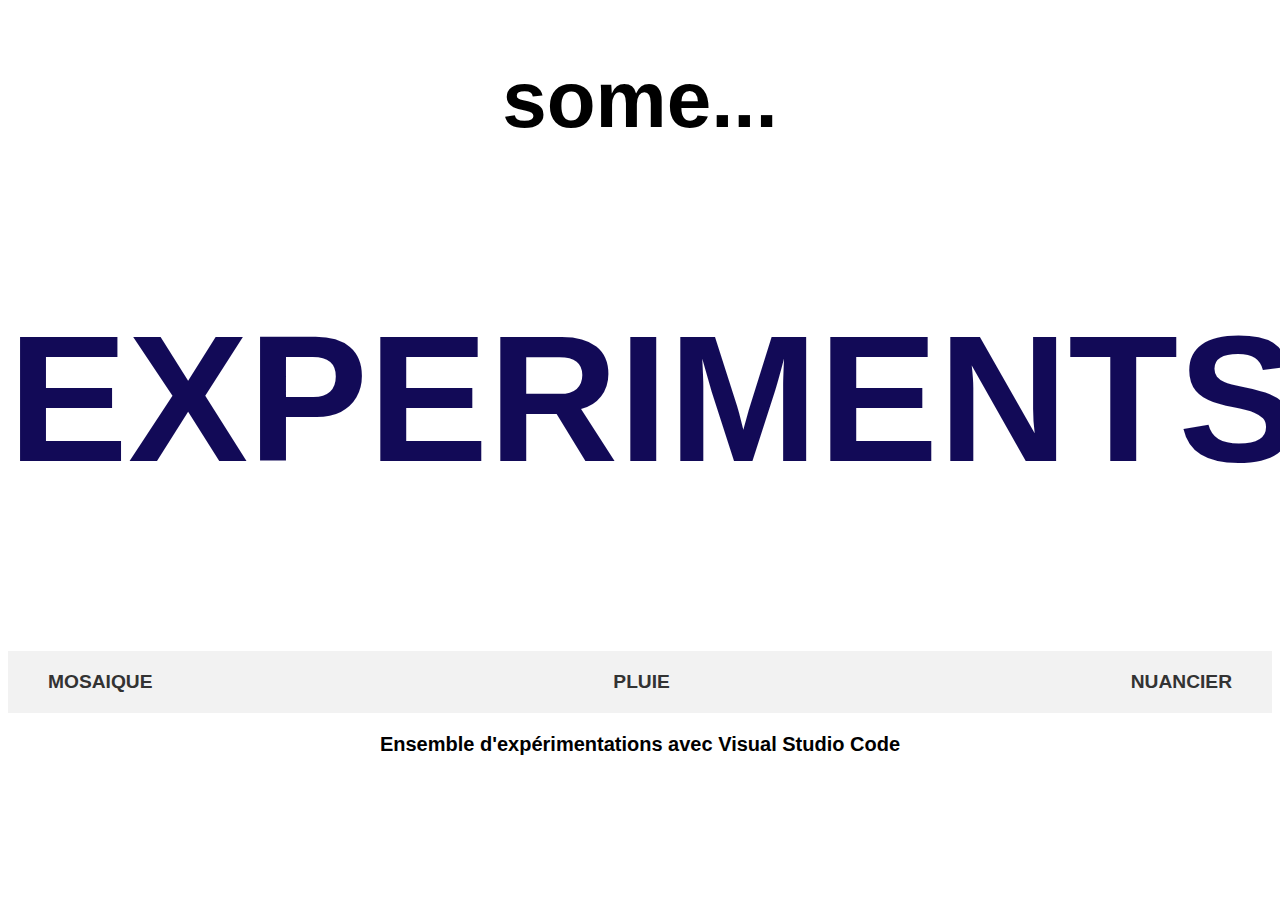
<file: index.html>
<!DOCTYPE html>
<html>
<head>
  <title>TESTS</title>
  <link rel="stylesheet" href="style.css">
</head>
<body>
  <h1>some...</h1>
  <h2>EXPERIMENTS</h2>
  <nav>
    <ul>
      <li><a href="test 3.html">MOSAIQUE</a></li>
      <li><a href="test 4.html">PLUIE</a></li>
      <li><a href="test 5.html">NUANCIER</a></li>
    </ul>
  </nav>
  <p>Ensemble d'expérimentations avec Visual Studio Code</p>
</body>
</html>
</file>
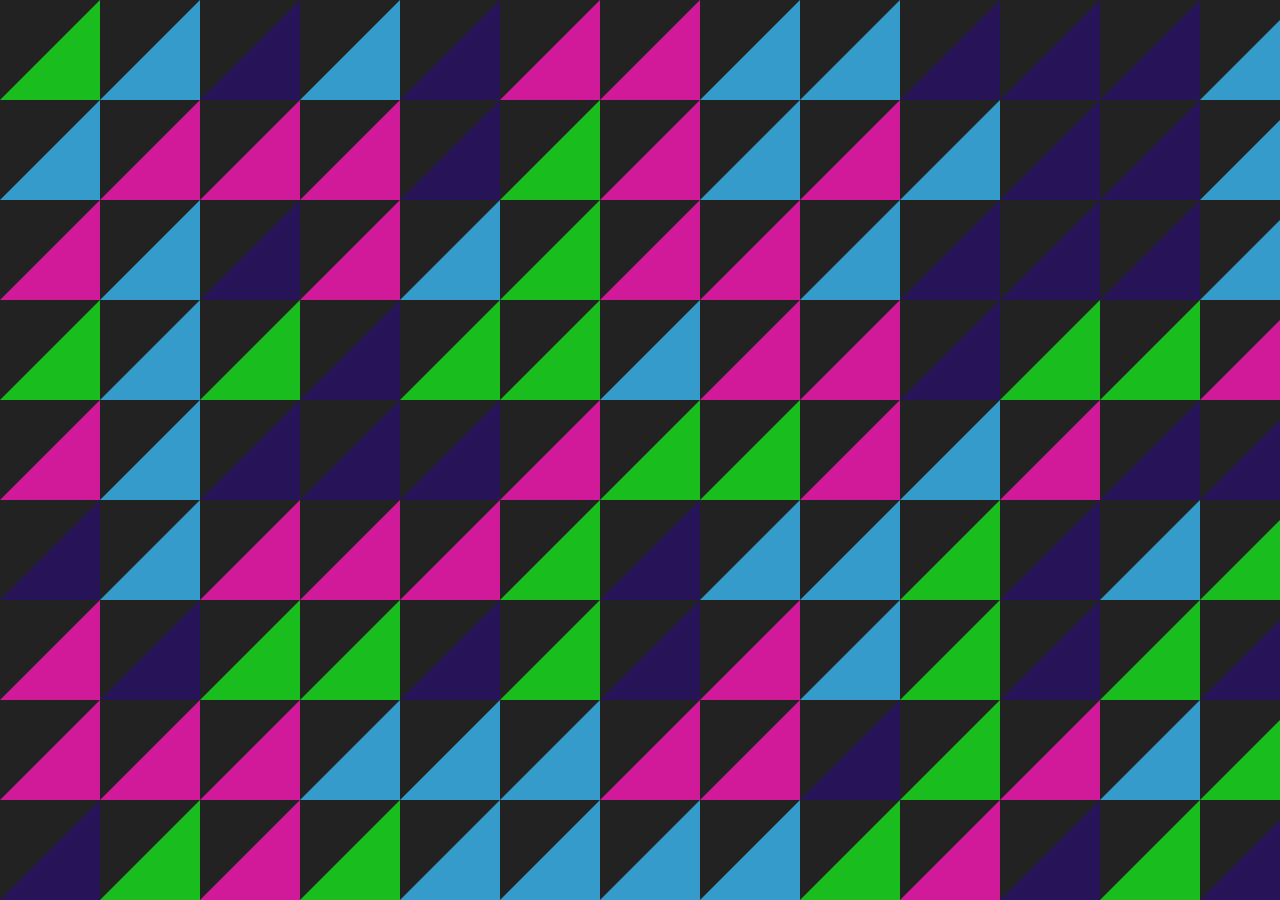
<file: test 3.html>
<!DOCTYPE html>
<html>
<head>
	<title>mosaique sympa</title>
	<style>
		body {
			margin: 0;
			padding: 0;
			height: 100vh;
			background-color: #222;
		}
		#background {
			position: absolute;
			top: 0;
			left: 0;
			width: 100%;
			height: 100%;
			overflow: hidden;
		}
		.triangle {
			position: absolute;
			width: 0;
			height: 0;
			border-style: solid;
			border-width: 0 0 100px 100px;
			border-color: transparent transparent #03A9F4 transparent;
			transition: transform 1s ease;
		}
		.color1 {
			border-color: transparent transparent #359bca transparent;
		}
		.color2 {
			border-color: transparent transparent #271357 transparent;
		}
		.color3 {
			border-color: transparent transparent #19be1e transparent;
		}
		.color4 {
			border-color: transparent transparent #d11a9a transparent;
		}
	</style>
</head>
<body>
	<div id="background"></div>

	<script>
		// plein de triangles
		const background = document.getElementById('background');
		const triangleSize = 100;
		const screenWidth = window.innerWidth;
		const screenHeight = window.innerHeight;
		const rows = Math.ceil(screenHeight / triangleSize);
		const columns = Math.ceil(screenWidth / triangleSize);

		for (let i = 0; i < rows; i++) {
			for (let j = 0; j < columns; j++) {
				const triangle = document.createElement('div');
				triangle.classList.add('triangle', `color${Math.ceil(Math.random() * 4)}`);
				triangle.style.left = j * triangleSize + 'px';
				triangle.style.top = i * triangleSize + 'px';
				background.appendChild(triangle);
			}
		}

		// clique pr animer
		background.addEventListener('click', () => {
			const triangles = document.querySelectorAll('.triangle');
			triangles.forEach(triangle => {
				const randomX = Math.ceil(Math.random() * 2) * (Math.random() < 0.5 ? -1 : 1);
				const randomY = Math.ceil(Math.random() * 2) * (Math.random() < 0.5 ? -1 : 1);
				triangle.style.transform = `translate(${randomX * triangleSize}px, ${randomY * triangleSize}px)`;
			});
		});
	</script>
</body>
</html>
</file>
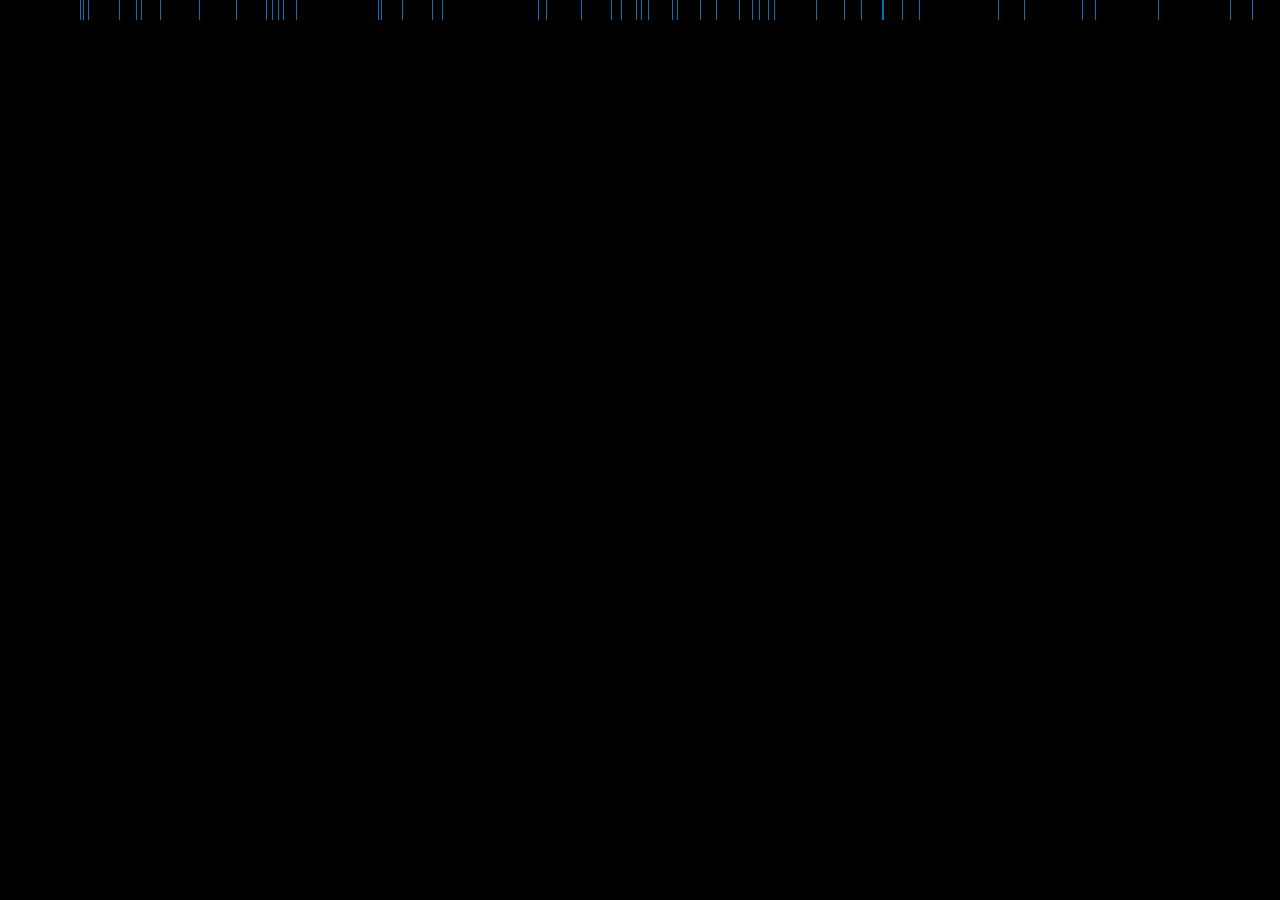
<file: test 4.html>
<!DOCTYPE html>
<html>
<head>
	<title>pluie</title>
	<style>
		body {
			margin: 0;
			padding: 0;
			height: 100vh;
			background-color: #000;
			overflow: hidden;
		}

		.raindrop {
			position: absolute;
			width: 1px;
			height: 20px;
			background-color: #00a7ff;
			animation: fall 1.5s linear infinite;
			transform-origin: bottom center;
			opacity: 0.7;
		}

		@keyframes fall {
			0% {
				transform: translateY(-20px) rotateZ(0deg);
			}
			100% {
				transform: translateY(100vh) rotateZ(360deg);
			}
		}
	</style>
</head>
<body>
	<!-- raindrops avec JavaScript -->
	<script>
		for (var i = 0; i < 50; i++) {
			var raindrop = document.createElement("div");
			raindrop.classList.add("raindrop");
			raindrop.style.left = Math.random() * 100 + "%";
			raindrop.style.animationDelay = Math.random() * 1.5 + "s";
			document.body.appendChild(raindrop);
		}
	</script>
</body>
</html>
</file>
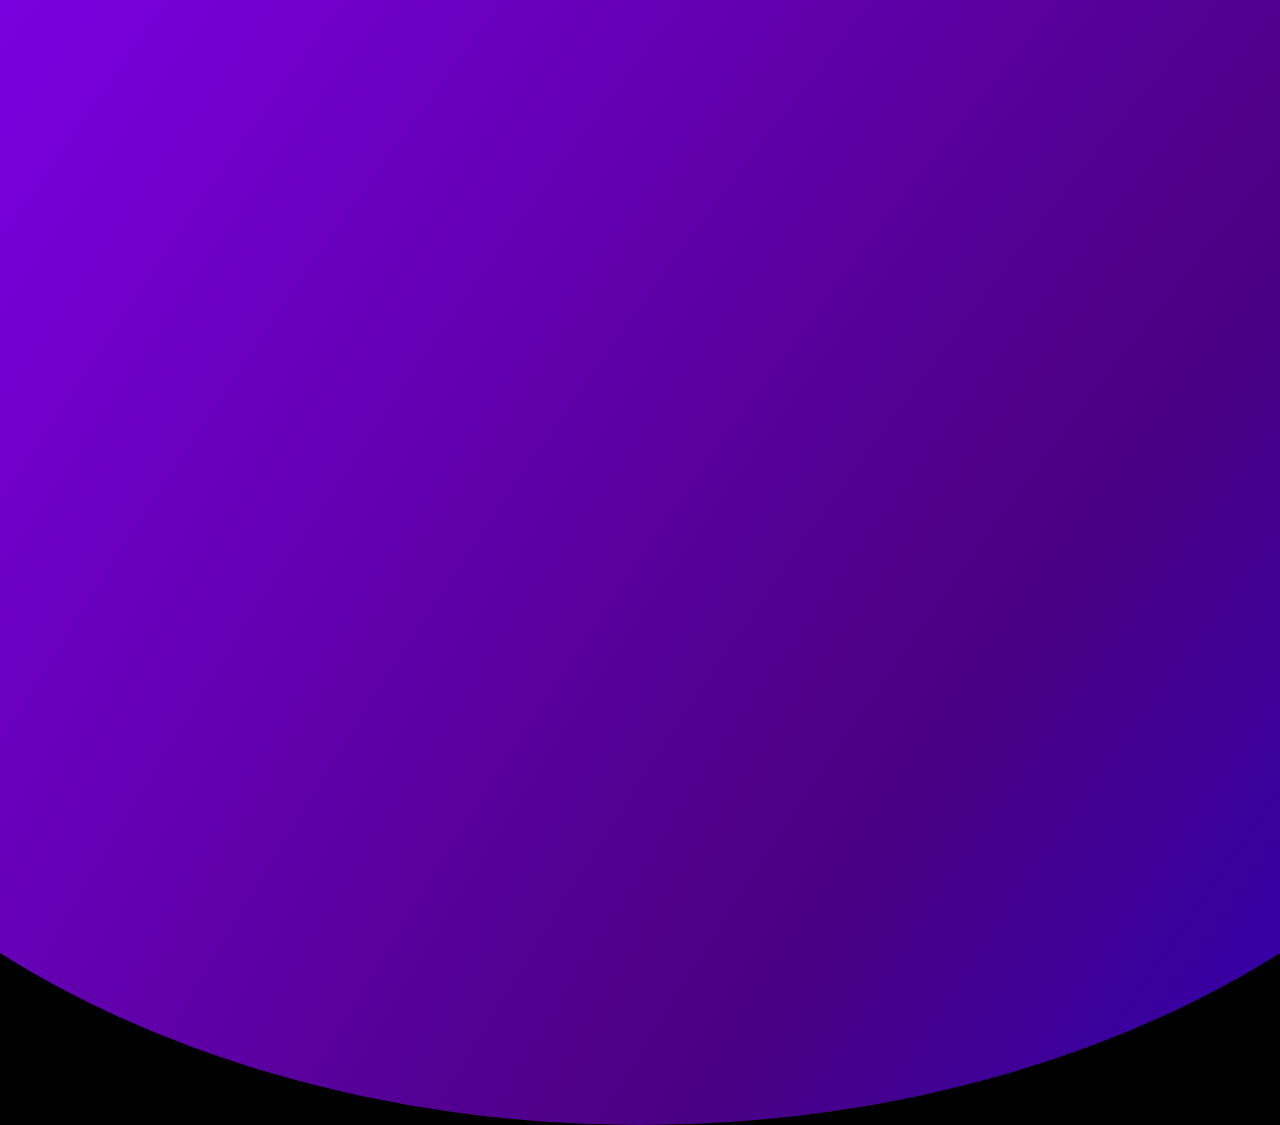
<file: test 5.html>
<!DOCTYPE html>
<html>
<head>
	<title>arc en ciel en detente</title>
	<style>
		body {
			margin: 0;
			padding: 0;
			background-color: black;
		}

		.rainbow {
			height: 100vh;
			position: relative;
			display: flex;
			align-items: center;
			justify-content: center;
		}

		.rainbow:before {
			content: '';
			height: 150%;
			width: 150%;
			border-radius: 50%;
			position: absolute;
			top: -25%;
			left: -25%;
			background-image: radial-gradient(circle, #ff0000, #ff7f00, #ffff00, #00ff00, #0000ff, #4b0082, #8b00ff);
			background-size: 800% 800%;
			animation: rainbow 20s linear infinite;
		}

		@keyframes rainbow {
			from {
				background-position: 0% 50%;
			}
			to {
				background-position: 100% 50%;
			}
		}

		.grain {
			position: absolute;
			height: 100%;
			width: 100%;
			background: url("https://www.transparenttextures.com/patterns/45-degree-fabric-dark.png") repeat center center;
			opacity: 0.2;
			animation: grain 10s linear infinite;
		}

		@keyframes grain {
			from {
				transform: translate3d(0, 0, 0);
			}
			to {
				transform: translate3d(-100px, -100px, 0);
			}
		}
	</style>
</head>
<body>
	<div class="rainbow">
		<div class="grain"></div>
	</div>
</body>
</html>
</file>
<file: style.css>
nav {
    background-color: #f2f2f2;
    padding: 20px;
  }
  
  nav ul {
    list-style-type: none;
    margin: 0;
    padding: 0;
    display: flex;
    justify-content: space-between;
  }
  
  nav li {
    margin: 0 10px;
  }
  
  nav a {
    text-decoration: none;
    color: #333;
    font-family: Helvetica, Arial, sans-serif;
    font-size: larger;
    font-weight: bold;
    padding: 10px;
    border-radius: 5px;
    transition: background-color 0.3s ease;
  }
  
  nav a:hover {
    background-color: #120a57;
    color: #fff;
  }
  
  body {
    font-family: Helvetica, Arial, sans-serif;
    text-align: center;
  }
  
  h1 {
    font-size: 80px;
    font-weight: bold;
  }
 
  h2 {
    color: #120a57;
    font-size: 180px;
    font-family:'Franklin Gothic Medium', 'Arial Narrow', Arial, sans-serif
    font-weight bold;
  }

  p {
    font-size: 20px;
    font-weight: bold;
  }
</file>
